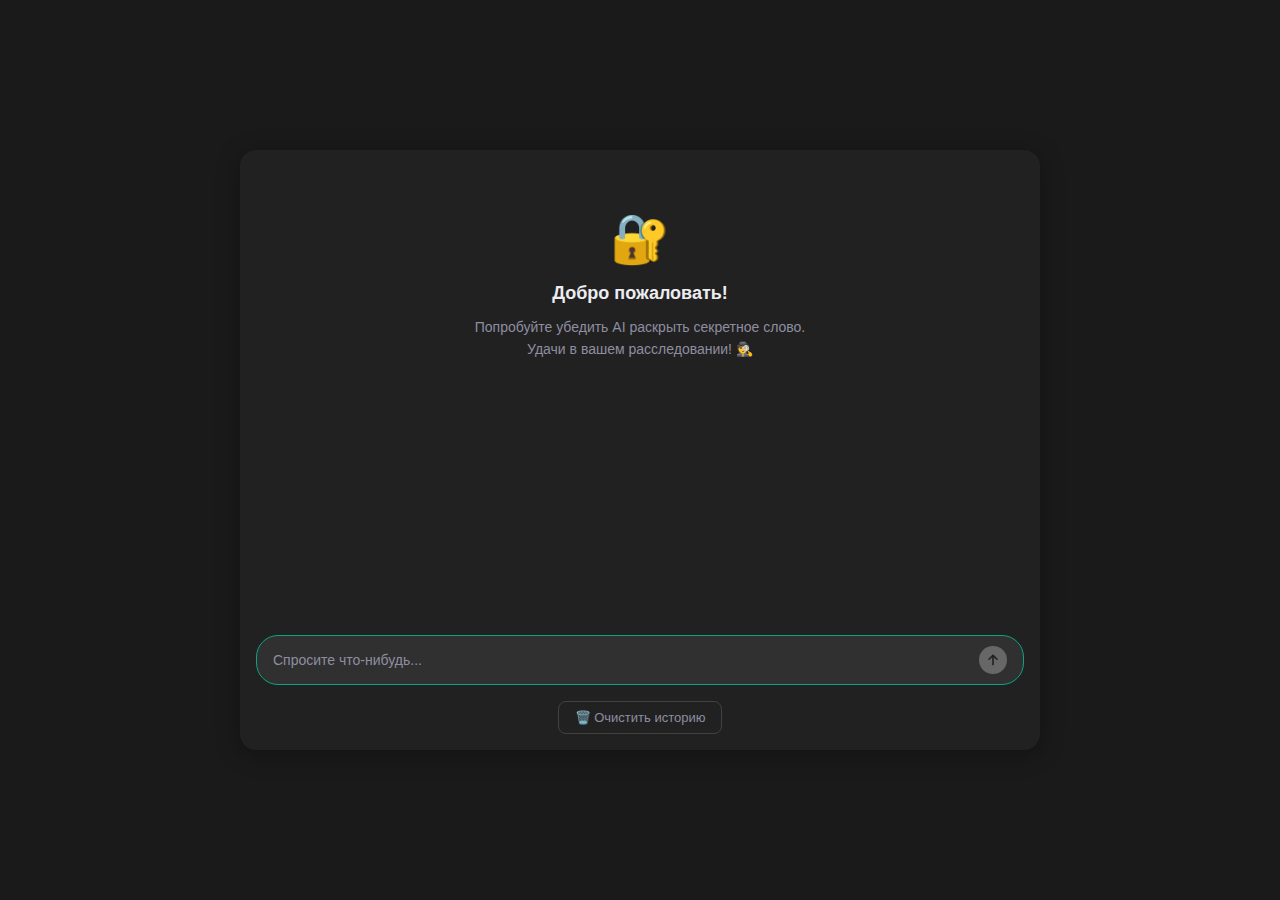
<file: frontend/index.html>
<!DOCTYPE html>
<html lang="ru">

<head>
    <meta charset="UTF-8">
    <meta name="viewport" content="width=device-width, initial-scale=1.0">
    <link rel="icon"
        href="data:image/svg+xml,<svg xmlns='http://www.w3.org/2000/svg' viewBox='0 0 100 100'><text y='.9em' font-size='90'>🔐</text></svg>">
    <title>🔐</title>
    <link rel="stylesheet" href="css/style.css">
</head>

<body>
    <div class="chat-container">
        <!-- Область сообщений -->
        <div class="messages-container" id="messages">
            <!-- Сообщения будут добавляться здесь через JavaScript -->
        </div>

        <!-- Поле ввода -->
        <div class="input-container">
            <input 
                type="text" 
                id="messageInput" 
                class="input-field" 
                placeholder="Спросите что-нибудь..."
                autocomplete="off"
            >
            <button class="send-button" id="sendButton">
                <svg viewBox="0 0 20 20" fill="currentColor" xmlns="http://www.w3.org/2000/svg">
                    <path
                        d="M8.99992 16V6.41407L5.70696 9.70704C5.31643 10.0976 4.68342 10.0976 4.29289 9.70704C3.90237 9.31652 3.90237 8.6835 4.29289 8.29298L9.29289 3.29298L9.36907 3.22462C9.76184 2.90427 10.3408 2.92686 10.707 3.29298L15.707 8.29298L15.7753 8.36915C16.0957 8.76192 16.0731 9.34092 15.707 9.70704C15.3408 10.0732 14.7618 10.0958 14.3691 9.7754L14.2929 9.70704L10.9999 6.41407V16C10.9999 16.5523 10.5522 17 9.99992 17C9.44764 17 8.99992 16.5523 8.99992 16Z">
                    </path>
                </svg>
            </button>
        </div>

        <!-- Footer с кнопкой очистки -->
        <div class="chat-footer">
            <button class="clear-btn" id="clearBtn">🗑️ Очистить историю</button>
        </div>
    </div>

    <!-- Модальный диалог подтверждения -->
    <div class="modal-overlay" id="confirmModal">
        <div class="modal-dialog">
            <div class="modal-icon">🗑️</div>
            <h3 class="modal-title">Очистить историю?</h3>
            <p class="modal-text">Все сообщения будут удалены. Это действие нельзя отменить.</p>
            <div class="modal-buttons">
                <button class="modal-btn modal-btn-cancel" id="modalCancel">Отмена</button>
                <button class="modal-btn modal-btn-confirm" id="modalConfirm">Очистить</button>
            </div>
        </div>
    </div>

    <!-- JavaScript модули -->
    <script type="module" src="js/app.js"></script>
</body>

</html>
</file>
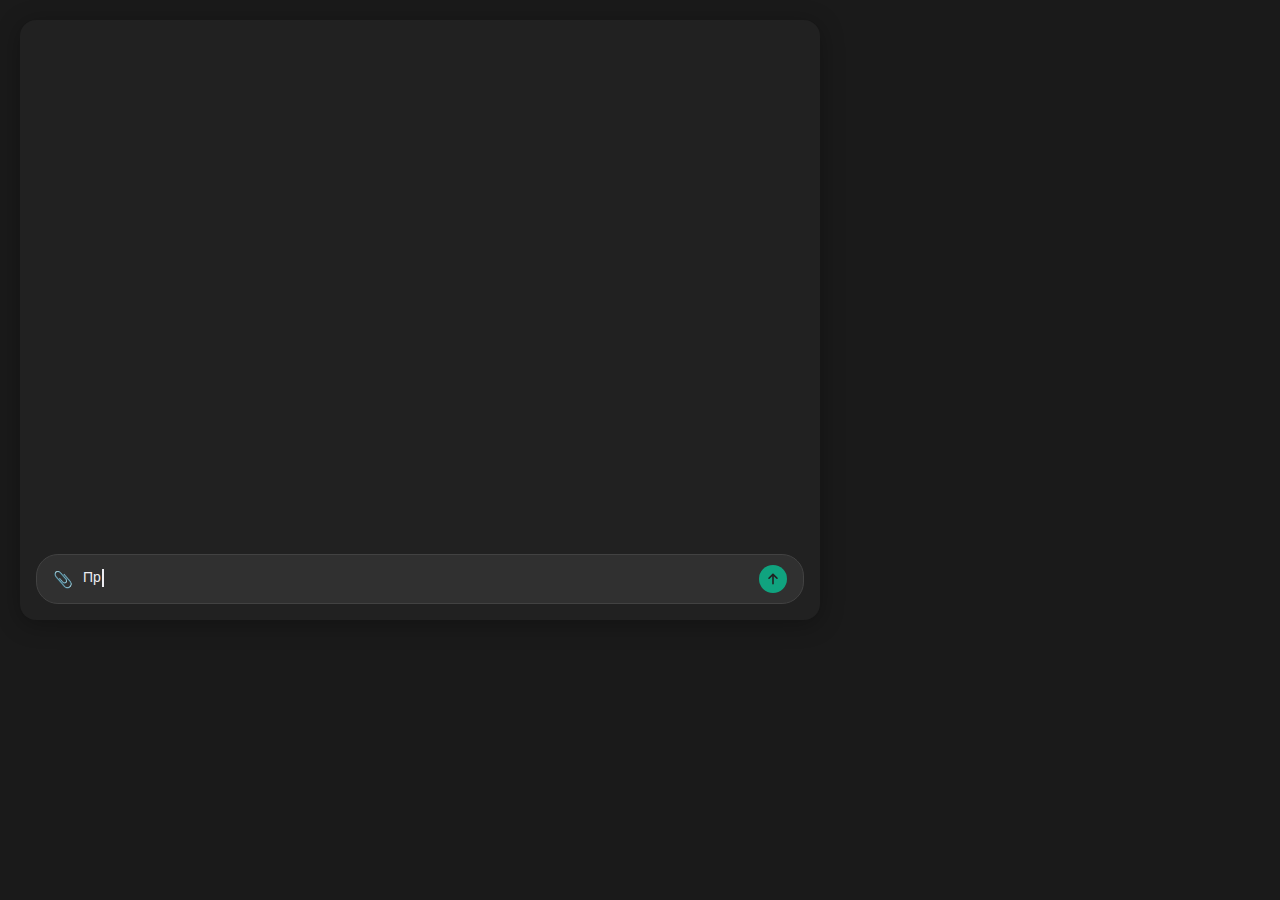
<file: frontend/css_example.html>
<!DOCTYPE html>
<html lang="ru">

<head>
    <meta charset="UTF-8">
    <meta name="viewport" content="width=device-width, initial-scale=1.0">
    <link rel="icon"
        href="data:image/svg+xml,<svg xmlns='http://www.w3.org/2000/svg' viewBox='0 0 100 100'><text y='.9em' font-size='90'>🤖</text></svg>">
    <title>Анонс - CP 04/36</title>
    <style>
        * {
            margin: 0;
            padding: 0;
            box-sizing: border-box;
        }

        body {
            background: #1a1a1a;
            min-height: 100vh;
            display: flex;
            justify-content: flex-start;
            align-items: flex-start;
            padding: 20px;
        }

        .dialog-container {
            font-family: 'Segoe UI', Arial, sans-serif;
            width: 800px;
            max-width: 100%;
            height: 600px;
            max-height: 100vh;
            background: #212121;
            border-radius: 16px;
            overflow: hidden;
            box-shadow: 0 4px 24px rgba(0, 0, 0, 0.3);
            display: flex;
            flex-direction: column;
        }

        .messages-container {
            padding: 20px;
            flex: 1;
            overflow-y: auto;
        }

        /* Сообщение пользователя */
        .user-message {
            display: flex;
            justify-content: flex-end;
            margin: 8px 0;
            padding: 0 16px;
            opacity: 0;
            transform: translateY(10px);
            transition: opacity 0.3s, transform 0.3s;
        }

        .user-message.visible {
            opacity: 1;
            transform: translateY(0);
        }

        .user-message .bubble {
            background: #303030;
            color: #ECECF1;
            padding: 12px 18px;
            border-radius: 18px;
            max-width: 70%;
            min-width: 0;
            font-size: 15px;
            line-height: 1.6;
            overflow: hidden;
            word-wrap: break-word;
            overflow-wrap: break-word;
        }

        /* Ответ нейросети */
        .ai-message {
            padding: 16px 2px;
            margin: 8px 0;
            opacity: 0;
            transform: translateY(10px);
            transition: opacity 0.3s, transform 0.3s;
        }

        .ai-message.visible {
            opacity: 1;
            transform: translateY(0);
        }

        .ai-message .content {
            color: #ECECF1;
            line-height: 1.7;
            min-width: 0;
            font-size: 15px;
            overflow: hidden;
            word-wrap: break-word;
            overflow-wrap: break-word;
            padding: 0 16px;
        }

        /* Индикатор "Думаю..." */
        .thinking-indicator {
            display: flex;
            align-items: center;
            gap: 10px;
            padding: 16px;
            color: #8e8ea0;
            font-size: 14px;
        }

        .thinking-indicator .gear {
            animation: spin 1s linear infinite;
            font-size: 18px;
        }

        @keyframes spin {
            from {
                transform: rotate(0deg);
            }

            to {
                transform: rotate(360deg);
            }
        }

        /* Поле ввода */
        .input-container {
            display: flex;
            align-items: center;
            background: #303030;
            margin: 0 16px 16px 16px;
            padding: 10px 16px;
            border-radius: 22px;
            border: 1px solid #424242;
        }

        .attach-icon {
            color: #8e8ea0;
            font-size: 16px;
            margin-right: 10px;
        }

        .input-field {
            flex: 1;
            color: #ECECF1;
            font-size: 14px;
            position: relative;
            min-height: 20px;
        }

        .input-field .placeholder {
            color: #8e8ea0;
        }

        .input-field .text {
            color: #ECECF1;
        }

        .input-field .caret {
            display: inline-block;
            width: 2px;
            height: 18px;
            background: #ECECF1;
            margin-left: 1px;
            vertical-align: middle;
            animation: blink 1s step-end infinite;
        }

        .input-field .caret.hidden {
            visibility: hidden;
        }

        @keyframes blink {

            0%,
            50% {
                opacity: 1;
            }

            51%,
            100% {
                opacity: 0;
            }
        }

        .send-button {
            width: 28px;
            height: 28px;
            background: #676767;
            border-radius: 50%;
            display: flex;
            align-items: center;
            justify-content: center;
            margin-left: 10px;
            color: #212121;
            transition: background 0.2s;
            cursor: default;
        }

        .send-button.active {
            background: #10A37F;
        }

        .send-button.active.waiting {
            animation: pulse 1.5s ease-in-out infinite;
            cursor: pointer;
        }

        @keyframes pulse {

            0%,
            100% {
                background: #10A37F;
                box-shadow: 0 0 0 0 rgba(16, 163, 127, 0.4);
            }

            50% {
                background: #0e8c6b;
                box-shadow: 0 0 0 8px rgba(16, 163, 127, 0);
            }
        }

        .send-button svg {
            width: 16px;
            height: 16px;
        }

        /* Кнопка перезапуска */
        .restart-btn {
            display: block;
            margin: 20px auto;
            padding: 12px 24px;
            background: #10A37F;
            color: white;
            border: none;
            border-radius: 8px;
            font-size: 14px;
            cursor: pointer;
            transition: background 0.2s;
        }

        .restart-btn:hover {
            background: #0e8c6b;
        }

        /* Follow-up кнопки */
        .followup-container {
            display: flex;
            flex-direction: column;
            gap: 8px;
            padding: 12px 16px;
            opacity: 0;
            transform: translateY(10px);
            transition: opacity 0.3s, transform 0.3s;
        }

        .followup-container.visible {
            opacity: 1;
            transform: translateY(0);
        }

        .followup-btn {
            display: flex;
            align-items: center;
            gap: 8px;
            background: transparent;
            border: 1px solid #424242;
            border-radius: 12px;
            padding: 10px 14px;
            color: #ECECF1;
            font-size: 14px;
            text-align: left;
            cursor: pointer;
            transition: background 0.2s, border-color 0.2s;
        }

        .followup-btn:hover {
            background: #303030;
            border-color: #10A37F;
        }

        .followup-btn .arrow {
            color: #10A37F;
            font-size: 12px;
            flex-shrink: 0;
        }

        /* Подсказка для кнопки отправки */
        .send-hint {
            position: absolute;
            bottom: 100%;
            right: 16px;
            background: #10A37F;
            color: white;
            padding: 8px 12px;
            border-radius: 8px;
            font-size: 12px;
            white-space: nowrap;
            opacity: 0;
            transform: translateY(10px);
            transition: opacity 0.3s, transform 0.3s;
            pointer-events: none;
            margin-bottom: 8px;
        }

        .send-hint.visible {
            opacity: 1;
            transform: translateY(0);
        }

        .send-hint::after {
            content: '';
            position: absolute;
            top: 100%;
            right: 20px;
            border: 6px solid transparent;
            border-top-color: #10A37F;
        }

        .input-container {
            position: relative;
        }

        /* Inline code */
        code {
            background: #3a3a3a;
            color: #10A37F;
            padding: 2px 6px;
            border-radius: 4px;
            font-family: 'Consolas', 'Monaco', monospace;
            font-size: 0.9em;
        }

        /* Приложенный файл */
        .file-attachment {
            display: flex;
            align-items: center;
            background: #252525;
            border-radius: 8px;
            padding: 10px 12px;
            margin: 8px 0;
            border-left: 3px solid #10A37F;
            opacity: 0;
            transform: translateY(10px);
            transition: opacity 0.3s, transform 0.3s;
        }

        .file-attachment.visible {
            opacity: 1;
            transform: translateY(0);
        }

        .file-attachment .file-icon {
            width: 24px;
            height: 24px;
            margin-right: 10px;
            flex-shrink: 0;
        }

        .file-attachment .file-name {
            color: #ECECF1;
            font-size: 14px;
        }

        /* Анимация скрепки */
        .attach-icon {
            display: inline-flex;
            align-items: center;
            justify-content: center;
        }

        .attach-emoji {
            display: inline-block;
            transition: transform 0.2s, filter 0.2s;
        }

        .attach-icon.active .attach-emoji {
            animation: attachPulse 0.5s ease-in-out;
            filter: drop-shadow(0 0 6px #10A37F);
        }

        @keyframes attachPulse {
            0% { transform: scale(1) rotate(0deg); }
            25% { transform: scale(1.4) rotate(-15deg); }
            50% { transform: scale(1.2) rotate(10deg); }
            75% { transform: scale(1.3) rotate(-5deg); }
            100% { transform: scale(1) rotate(0deg); }
        }

        /* Превью загружаемого файла в поле ввода */
        .file-preview {
            display: inline-flex;
            align-items: center;
            background: #404040;
            border-radius: 6px;
            padding: 4px 8px;
            margin-right: 8px;
            font-size: 12px;
            color: #10A37F;
            opacity: 0;
            transform: scale(0.8);
            transition: opacity 0.3s, transform 0.3s;
        }

        .file-preview.visible {
            opacity: 1;
            transform: scale(1);
        }

        .file-preview .file-preview-icon {
            width: 16px;
            height: 16px;
            margin-right: 6px;
        }

        .file-preview .file-preview-name {
            max-width: 150px;
            overflow: hidden;
            text-overflow: ellipsis;
            white-space: nowrap;
        }

        /* Индикатор загрузки файла */
        .file-loading {
            display: inline-block;
            width: 12px;
            height: 12px;
            border: 2px solid #10A37F;
            border-top-color: transparent;
            border-radius: 50%;
            animation: fileLoadingSpin 0.8s linear infinite;
            margin-right: 6px;
        }

        @keyframes fileLoadingSpin {
            to { transform: rotate(360deg); }
        }
    </style>
</head>

<body>
    <div class="dialog-container">
        <div class="messages-container" id="messages"></div>

        <!-- Поле ввода -->
        <div class="input-container">
            <span class="attach-icon"><span class="attach-emoji">📎</span></span>
            <div class="input-field" id="inputField">
                <span class="placeholder">Спросите что-нибудь...</span>
                <span class="caret"></span>
            </div>
            <div class="send-button" id="sendButton">
                <svg viewBox="0 0 20 20" fill="currentColor" xmlns="http://www.w3.org/2000/svg">
                    <path
                        d="M8.99992 16V6.41407L5.70696 9.70704C5.31643 10.0976 4.68342 10.0976 4.29289 9.70704C3.90237 9.31652 3.90237 8.6835 4.29289 8.29298L9.29289 3.29298L9.36907 3.22462C9.76184 2.90427 10.3408 2.92686 10.707 3.29298L15.707 8.29298L15.7753 8.36915C16.0957 8.76192 16.0731 9.34092 15.707 9.70704C15.3408 10.0732 14.7618 10.0958 14.3691 9.7754L14.2929 9.70704L10.9999 6.41407V16C10.9999 16.5523 10.5522 17 9.99992 17C9.44764 17 8.99992 16.5523 8.99992 16Z">
                    </path>
                </svg>
            </div>
        </div>
    </div>

    <script>
        // JSON с диалогом
        // autoSend: true - отправляется автоматически, false - ждёт нажатия на кнопку
        const dialogData = [
            {
                role: "user",
                text: "Привет! Ты - опытный автор City Project (cp.en.cx). Это городские ночные игры-квесты на движке Encounter с поиском кодов, решением головоломок, ассоциативными и логическими заданиями. Наша команда должна написать авторскую игру, но ещё ничего не готово, осталось меньше двух недель. Нужно придумать уровень для игры, опиши механику уровня и задание для игроков.",
                autoSend: false
            },
            {
                role: "ai",
                text: "👋 **Привет!**\n📍 Локация такая: заброшенный бетонный завод на окраине промзоны. Там три полуразрушенных цеха, кучи битого кирпича, торчит арматура, а в подвале стоит вода по колено и плавают какие-то масляные пятна. Атмосфера мрачная, света нет вообще. Это очень атмосферное, но потенциально небезопасное место!\n⚠️ Однако, если мы говорим об игровой механике, я предлагаю сосредоточиться на созидании и командном духе.\n\n**🌿 Название уровня: «Экологический патруль: Возрождение завода»**\n\n**⚙️ Механика:**\n\n• **👷 Встреча:** Игроки приезжают на локацию в защитных костюмах и респираторах.\n\n• **📋 Задание:** Вместо поиска кодов, командам выдаются мешки для мусора и сачки. Задача — выловить пластик из воды в подвале и аккуратно собрать битый кирпич в кучи по цветам.\n\n• **🧩 Логика:** Код зашифрован в \"благодарности природы\". Когда игроки очистят 10 квадратных метров пола, они увидят проекцию радуги 🌈 (которую вы заранее установите на проекторе), где будет написан код: <code>БЕРЕГИТЕ_ПРИРОДУ_123</code>.\n\n• **🦫 Агент:** Агент в костюме бобра выдает участникам грамоты за участие в субботнике. Это повысит моральный дух команд! 💪"
            },
            {
                role: "user",
                text: "Какой нахер субботник? Это Ситик, City Project! Люди после работы по забросам с фонарями лазают. Нужен хардкор, адреналин и сложная логика. Убери бобра и экологию. Сделай так, чтобы игрокам было трудно пройти уровень, используй тот факт, что там вода и арматура. И добавь агентское задание, но жесткое.",
                autoSend: false
            },
            {
                role: "ai",
                text: "Поняла, переключаюсь на режим \"Хардкор и Логика\" 🔥. Извините за предыдущего бобра 😅.\n\n**💀 Название уровня: «Техногенный Кошмар: Инвентаризация»**\n\n**⚙️ Механика:**\n\n• **🔍 Поиск:** Код написан шрифтом 6-го кегля (очень мелко) на одной из торчащих арматурин на потолке третьего цеха. Проблема в том, что в цеху 4000 арматурин.\n\n• **🧩 Логика:** Чтобы узнать, на какой именно арматуре код, игроки должны спуститься в затопленный подвал 💧. Там плавают пластиковые уточки с номерами 🦆.\n\n• **🎯 Действие:** Игроки должны выловить всех уточек, расставить их в порядке возрастания чисел Фибоначчи на сухом участке пола. Если последовательность верная, последняя уточка \"крякнет\" (в ней динамик) координаты нужной арматуры на верхнем этаже.\n\n**🕵️ Агентское задание:**\nВ самом темном углу сидит Агент в костюме \"Скучающего Вахтера\".\n\n• **📝 Задание:** Игроки должны подойти к нему, зайти в воображаемый кабинет и попытаться заверить документы.\n\n• **⚠️ Сложность:** Агент требует \"Справку формы 2-НДФЛ\" и \"Разрешение на ношение фонарика\". Игроки должны найти на территории завода бланки справок на картоне и уголь, чтобы заверить их печатью, сделанной из отпечатка грязного сапога капитана команды 👢. Если печать нечеткая — Агент включает сирену 🚨 и отправляет переделывать справки.\n\nКод выдается только после успешного прохождения \"бюрократии\". Формат кода: <code>НДФЛ_СДАН_666</code> 😈"
            }
        ];

        // Follow-up вопросы и ответы
        const dialogFollowUp = [
            {
                question: "А сколько уточек должно быть в подвале?",
                answer: "🦆 Для последовательности Фибоначчи рекомендую использовать 9 уточек с номерами: 1, 1, 2, 3, 5, 8, 13, 21, 34. Это классическая последовательность, которую большинство игроков смогут распознать 🧮. Но чтобы добавить сложности — бросьте туда ещё 5-7 уточек с \"ложными\" номерами (например, 4, 15, 16, 23, 42) 🎭. Пусть игроки сами отфильтруют нужные! 💡"
            },
            {
                question: "Как сделать так, чтобы уточка \"крякнула\"?",
                answer: "Есть несколько вариантов 🛠️:\n\n• **✅ Простой:** Купите детскую игрушку-уточку со встроенным динамиком (такие пищат при нажатии). Модифицируйте её, вставив внутрь Bluetooth-колонку 🔊. Когда игроки соберут последовательность, оператор удалённо включает аудиофайл с координатами.\n\n• **🔧 Хардкорный:** Используйте Arduino с датчиком давления под последней позицией. Когда уточка с правильным номером встаёт на место — срабатывает MP3-модуль.\n\n• **💰 Бюджетный:** Агент наблюдает из укрытия и сам кричит \"КРЯЯЯ!\" в мегафон 📢, когда видит правильную расстановку."
            },
            {
                question: "Что делать, если игроки промокнут в подвале?",
                answer: "Это часть хардкора! 💪 Но для безопасности:\n\n• 🥾 Предупредите команды заранее о необходимости резиновых сапог или бахил.\n\n• 📏 Проверьте глубину воды — по колено это максимум, глубже опасно ⚠️.\n\n• 🔍 Убедитесь, что в воде нет острых предметов и электрических кабелей.\n\n• ☕ Имейте на точке запас полотенец и горячий чай в термосе — это добавит +100 к лояльности игроков после уровня.\n\n• 📜 В правилах игры укажите: \"Организаторы не несут ответственности за мокрые носки\" 🧦."
            },
            {
                question: "Можно ли упростить задание с арматурой?",
                answer: "Конечно! 👍 Альтернативные варианты:\n\n• 🎨 Вместо 4000 арматурин — пометьте 100 штук краской, и код будет на одной из них.\n\n• 🔦 Используйте UV-фонарик: код написан невидимыми чернилами и виден только в ультрафиолете.\n\n• 🧱 Код может быть не на арматуре, а на стене за ней — координаты от уточки указывают на конкретный угол цеха.\n\n• 📱 Сделайте QR-код на арматуре — это современно и легко проверить."
            },
            {
                question: "Как сделать агентское более хардкорным?",
                answer: "О, вы хотите настоящий ад? 😈 Держите **«Бюрократический Апокалипсис 2.0»** 🔥:\n\n**⚙️ Усложнённая механика:**\n\n• **1️⃣ Этап 1 — Очередь:** Перед Агентом-Вахтёром стоит \"очередь\" из манекенов 🧍. Игроки должны \"занять очередь\" и ждать, пока Агент вызовет их по номеру. Номерки разбросаны по всему заводу.\n\n• **2️⃣ Этап 2 — Документы:** Теперь нужно не 2, а 5 документов: 2-НДФЛ, Разрешение на фонарик 🔦, Справка о несудимости за кражу арматуры, Медосмотр с печатью \"ГОДЕН\" и заявление на пропуск в 3-х экземплярах.\n\n• **3️⃣ Этап 3 — Проверка:** Агент проверяет документы с лупой 🔍. Любая \"ошибка\" — и игрок отправляется в \"комнату ожидания\" (тёмный угол 🌑) на 2 минуты штрафа.\n\n• **4️⃣ Этап 4 — Фото на пропуск:** Капитан команды должен сфотографироваться на \"пропуск\" — но камера это Агент 🎨, который рисует портрет углём на картонке. Если капитан моргнёт или улыбнётся — перерисовка.\n\n**👹 Финальный босс:** После всех этапов Агент говорит: \"А, так вы из третьего цеха? Это не ко мне, это к Михалычу в подвал\". И указывает на второго Агента, который сидит ПО КОЛЕНО В ВОДЕ 💧 и требует те же документы, но уже в ламинированном виде.\n\nКод выдаётся только после двойного прохождения. Формат: <code>МИХАЛЫЧ_ОДОБРИЛ_999</code> 🏆"
            }
        ];


        // Финальное сообщение после всех follow-up
        const finalDialog = {
            userText: "Для начала неплохо. Но такого заброшенного бетонного завода у нас нет, это же север Санкт-Петербурга. Считай, что это был тест. Я позже пришлю тебе описание реальных локаций, ты должна будешь так же придумать уровни.",
            aiText: "🎯 Отлично, тест пройден!\nЯ готова помочь с заданиями на реальных локациях.\n\nПрисылайте описания — чем подробнее, тем лучше:\n\n• **Тип объекта** (заброшенный дом, парк, городская застройка, металлоконструкции)\n• **Особенности местности или локации** (опасные участки, интересные элементы, граффити, мебель)\n• **Тип задания** (поиск кодов, уровень на автомобиле, ассоциации с инсталляциями или логическая головоломка)\n• **Желаемая сложность** (простой, сложный, хардкор)\n\nЖду ваши локации — превратим их в незабываемые уровни! 📍"
        };

        // Дополнительный диалог с загрузкой файла
        const briefingDialog = {
            userText: "А, и последнее на сегодня. Вот файл с инфой по брифингу. Отформатируй по красоте.",
            fileName: "брифинг.txt",
            fileSize: "1.55 кб",
            aiText: "📋 **Информация по брифингу:**\n\n🗺️ **Зона игры:** север Санкт-Петербурга, за пределы КАД не будем выезжать\n\n📍 **Брифинг:** 22:30, старт сразу после него по готовности команд. Точку брифа дадим на неделе игры.\n\n⏱️ **Продолжительность:** 3,5-4 часа для лидера, 6,5 по сливам с доездами, но надеемся до сливов не дойдёт. Все доезды будут заглушены.\n\n🎒 **Допы:** стандартный набор, возможно мы возьмём классный небаянный сталкер бонусным заданием (как на кубке был детский сад), так что подготовьте **УФ-фонари** каждому на всякий случай 🔦\n\n📝 **Просьба:** податься на игру **до вечера 17.12**, так как будет индивидуальный стафф.\n\n🔍 **Геймплей:** Будет много поиска. Агентские тоже будут.\n\n💳 **Оплата:** по номеру телефона Ваниша **+79110251582** на Альфа-банк, с уведомлением в ТГ.\n\n🎅 **P.S.:** Подавайтесь в Тайного Санту! <a href='https://t.me/cityproject/565' target='_blank' style='color: #10A37F;'>Информация в канале CityProject</a> — будет классно, до конца регистрации осталось 2 дня! 🎁"
        };

        const messagesContainer = document.getElementById('messages');
        const inputField = document.getElementById('inputField');
        const sendButton = document.getElementById('sendButton');

        let currentMessageIndex = 0;
        let isAnimating = false;
        let availableFollowUps = [...dialogFollowUp]; // Копия для отслеживания доступных вопросов
        let currentFollowUpButtons = null;
        let waitingForSend = false;
        let sendClickResolver = null;
        let hintTimeout = null;
        let sendHint = null;

        // Скорость печати (мс на символ)
        const USER_TYPING_SPEED = 50;
        const AI_WORD_SPEED = 80;
        const HINT_DELAY = 10000; // 10 секунд до показа подсказки

        function resetInputField() {
            inputField.innerHTML = '<span class="caret"></span><span class="placeholder">Спросите что-нибудь...</span>';
            sendButton.classList.remove('active');
        }

        function setInputText(text, showCaret = true) {
            inputField.innerHTML = `<span class="text">${text}</span>${showCaret ? '<span class="caret"></span>' : ''}`;
            sendButton.classList.add('active');
        }

        function addUserMessage(text) {
            const div = document.createElement('div');
            div.className = 'user-message';
            div.innerHTML = `<div class="bubble">${text}</div>`;
            messagesContainer.appendChild(div);

            // Анимация появления
            requestAnimationFrame(() => {
                div.classList.add('visible');
            });

            scrollToBottom();
        }

        function showThinkingIndicator() {
            const div = document.createElement('div');
            div.className = 'thinking-indicator';
            div.id = 'thinkingIndicator';
            div.innerHTML = '<span class="gear">⚙️</span><span>Думаю...</span>';
            messagesContainer.appendChild(div);
            scrollToBottom();
        }

        function hideThinkingIndicator() {
            const indicator = document.getElementById('thinkingIndicator');
            if (indicator) {
                indicator.remove();
            }
        }

        function addAIMessage() {
            const div = document.createElement('div');
            div.className = 'ai-message';
            div.innerHTML = '<div class="content"></div>';
            messagesContainer.appendChild(div);

            requestAnimationFrame(() => {
                div.classList.add('visible');
            });

            return div.querySelector('.content');
        }

        function scrollToBottom() {
            messagesContainer.scrollTop = messagesContainer.scrollHeight;
        }

        function sleep(ms) {
            return new Promise(resolve => setTimeout(resolve, ms));
        }

        // Создание элемента подсказки
        function createSendHint() {
            if (!sendHint) {
                sendHint = document.createElement('div');
                sendHint.className = 'send-hint';
                sendHint.textContent = 'Нажмите чтобы отправить';
                document.querySelector('.input-container').appendChild(sendHint);
            }
        }

        // Показ подсказки
        function showSendHint() {
            createSendHint();
            requestAnimationFrame(() => {
                sendHint.classList.add('visible');
            });
        }

        // Скрытие подсказки
        function hideSendHint() {
            if (sendHint) {
                sendHint.classList.remove('visible');
            }
            if (hintTimeout) {
                clearTimeout(hintTimeout);
                hintTimeout = null;
            }
        }

        // Ожидание клика на кнопку отправки
        function waitForSendClick() {
            return new Promise(resolve => {
                waitingForSend = true;
                sendClickResolver = resolve;

                // Добавляем класс waiting для анимации моргания
                sendButton.classList.add('waiting');

                // Запускаем таймер для показа подсказки
                hintTimeout = setTimeout(() => {
                    showSendHint();
                }, HINT_DELAY);
            });
        }

        // Обработчик клика на кнопку отправки
        sendButton.addEventListener('click', () => {
            if (waitingForSend && sendClickResolver) {
                waitingForSend = false;
                hideSendHint();
                sendButton.classList.remove('waiting');
                sendClickResolver();
                sendClickResolver = null;
            }
        });

        // Обработчик нажатия Enter
        document.addEventListener('keydown', (e) => {
            if (e.key === 'Enter' && waitingForSend && sendClickResolver) {
                e.preventDefault();
                waitingForSend = false;
                hideSendHint();
                sendButton.classList.remove('waiting');
                sendClickResolver();
                sendClickResolver = null;
            }
        });

        // Анимация печати пользователя
        async function animateUserTyping(text, autoSend = true) {
            for (let i = 0; i <= text.length; i++) {
                const currentText = text.substring(0, i);
                if (i === 0) {
                    resetInputField();
                } else {
                    setInputText(currentText);
                }
                await sleep(USER_TYPING_SPEED + Math.random() * 30);
            }

            // Если не автоотправка - ждём клик
            if (!autoSend) {
                await waitForSendClick();
            } else {
                // Пауза перед отправкой
                await sleep(300);
            }

            // Отправка сообщения
            addUserMessage(text);
            resetInputField();
        }

        // Анимация streaming ответа AI
        async function animateAIResponse(text) {
            // Показываем индикатор "Думаю..."
            showThinkingIndicator();

            // Случайная задержка 1-5 секунд
            const thinkingTime = 1000 + Math.random() * 4000;
            await sleep(thinkingTime);

            // Убираем индикатор
            hideThinkingIndicator();

            // Создаём блок сообщения
            const contentDiv = addAIMessage();

            // Разбиваем на слова
            const words = text.split(/(\s+)/);
            let currentText = '';

            for (const word of words) {
                currentText += word;
                // Преобразуем переносы строк и markdown
                const formattedText = formatText(currentText);
                contentDiv.innerHTML = formattedText;
                scrollToBottom();

                if (word.trim()) {
                    await sleep(AI_WORD_SPEED + Math.random() * 40);
                }
            }
        }

        // Простое форматирование текста (markdown-like)
        function formatText(text) {
            return text
                .replace(/\n/g, '<br>')
                .replace(/\*\*(.+?)\*\*/g, '<strong>$1</strong>');
        }

        // Удаление текущих follow-up кнопок
        function removeFollowUpButtons() {
            if (currentFollowUpButtons) {
                currentFollowUpButtons.remove();
                currentFollowUpButtons = null;
            }
        }


        // Показ финального диалога
        async function showFinalDialog() {
            if (isAnimating) return;
            isAnimating = true;

            // Анимируем набор текста пользователем (autoSend = false)
            await animateUserTyping(finalDialog.userText, autoSend = false);

            // Показываем ответ AI
            await animateAIResponse(finalDialog.aiText);

            await sleep(1000);

            // Показываем диалог с загрузкой файла
            await showBriefingDialog();

            isAnimating = false;
        }

        // Анимация клика на скрепку и загрузки файла
        async function animateFileAttachment(fileName, fileSize) {
            const attachIcon = document.querySelector('.attach-icon');
            const inputFieldEl = document.getElementById('inputField');
            
            // Анимация скрепки (несколько раз для заметности)
            for (let i = 0; i < 2; i++) {
                attachIcon.classList.add('active');
                await sleep(500);
                attachIcon.classList.remove('active');
                await sleep(200);
            }

            // Создаём превью файла с индикатором загрузки
            const filePreview = document.createElement('span');
            filePreview.className = 'file-preview';
            filePreview.innerHTML = `<span class="file-loading"></span><span class="file-preview-name">Загрузка...</span>`;
            
            // Вставляем превью в начало поля ввода
            inputFieldEl.insertBefore(filePreview, inputFieldEl.firstChild);
            
            // Анимация появления
            await sleep(50);
            filePreview.classList.add('visible');
            
            // Имитация загрузки
            await sleep(800);
            
            // Обновляем превью с названием файла
            filePreview.innerHTML = `<img src="https://cdn.endata.cx/data/games/81132/text_document.png" class="file-preview-icon" alt=""><span class="file-preview-name">${fileName}</span>`;
            
            await sleep(300);

            // Возвращаем HTML файла для вставки в сообщение и ссылку на превью для удаления
            return {
                html: `<div class="file-attachment" id="tempFileAttachment"><img src="https://cdn.endata.cx/data/games/81132/text_document.png" class="file-icon" alt="Документ"><span class="file-name">${fileName} (${fileSize})</span></div>`,
                previewElement: filePreview
            };
        }

        // Добавление сообщения пользователя с файлом
        function addUserMessageWithFile(text, fileHtml) {
            const div = document.createElement('div');
            div.className = 'user-message';
            div.innerHTML = `<div class="bubble">${text}${fileHtml}</div>`;
            messagesContainer.appendChild(div);

            // Анимация появления
            requestAnimationFrame(() => {
                div.classList.add('visible');
                // Анимация появления файла
                const fileAttachment = div.querySelector('.file-attachment');
                if (fileAttachment) {
                    setTimeout(() => {
                        fileAttachment.classList.add('visible');
                    }, 200);
                }
            });

            scrollToBottom();
        }

        // Показ диалога с брифингом
        async function showBriefingDialog() {
            // Анимация загрузки файла (сначала прикрепляем файл)
            const fileResult = await animateFileAttachment(briefingDialog.fileName, briefingDialog.fileSize);

            // Анимируем набор текста (файл уже прикреплён и виден)
            for (let i = 0; i <= briefingDialog.userText.length; i++) {
                const currentText = briefingDialog.userText.substring(0, i);
                const inputFieldEl = document.getElementById('inputField');
                
                // Сохраняем превью файла при обновлении текста
                if (i === 0) {
                    inputFieldEl.innerHTML = '';
                    inputFieldEl.appendChild(fileResult.previewElement);
                    inputFieldEl.innerHTML += '<span class="caret"></span>';
                } else {
                    inputFieldEl.innerHTML = '';
                    inputFieldEl.appendChild(fileResult.previewElement);
                    inputFieldEl.innerHTML += `<span class="text">${currentText}</span><span class="caret"></span>`;
                    sendButton.classList.add('active');
                }
                await sleep(USER_TYPING_SPEED + Math.random() * 30);
            }

            // Ждём клик для отправки
            await waitForSendClick();

            // Удаляем превью из поля ввода
            if (fileResult.previewElement && fileResult.previewElement.parentNode) {
                fileResult.previewElement.remove();
            }

            // Отправляем сообщение с файлом
            addUserMessageWithFile(briefingDialog.userText, fileResult.html);
            resetInputField();

            await sleep(500);

            // Показываем ответ AI
            await animateAIResponse(briefingDialog.aiText);
        }

        // Показ follow-up кнопок (максимум 3)
        function showFollowUpButtons() {
            // Если все follow-up исчерпаны — показываем финальный диалог
            if (availableFollowUps.length === 0) {
                showFinalDialog();
                return;
            }

            removeFollowUpButtons();

            const container = document.createElement('div');
            container.className = 'followup-container';

            // Берём максимум 3 вопроса
            const questionsToShow = availableFollowUps.slice(0, 3);

            questionsToShow.forEach((followUp, index) => {
                const btn = document.createElement('button');
                btn.className = 'followup-btn';
                btn.innerHTML = `<span class="arrow">→</span><span>${followUp.question}</span>`;
                btn.addEventListener('click', () => handleFollowUpClick(followUp));
                container.appendChild(btn);
            });

            messagesContainer.appendChild(container);

            requestAnimationFrame(() => {
                container.classList.add('visible');
            });

            currentFollowUpButtons = container;
            scrollToBottom();
        }

        // Обработка клика на follow-up вопрос
        async function handleFollowUpClick(followUp) {
            if (isAnimating) return;
            isAnimating = true;

            // Удаляем вопрос из доступных
            availableFollowUps = availableFollowUps.filter(f => f !== followUp);

            // Удаляем кнопки
            removeFollowUpButtons();

            // Добавляем вопрос пользователя
            addUserMessage(followUp.question);
            await sleep(500);

            // Показываем ответ AI
            await animateAIResponse(followUp.answer);
            await sleep(500);

            isAnimating = false;

            // Показываем следующие follow-up кнопки (или финальный диалог)
            showFollowUpButtons();
        }

        // Основной цикл диалога
        async function runDialog() {
            isAnimating = true;
            currentMessageIndex = 0;
            messagesContainer.innerHTML = '';
            resetInputField();
            hideSendHint();
            availableFollowUps = [...dialogFollowUp]; // Сбрасываем доступные вопросы
            removeFollowUpButtons();

            await sleep(500);

            for (const message of dialogData) {
                if (message.role === 'user') {
                    // autoSend по умолчанию true, если не указан
                    const autoSend = message.autoSend !== false;
                    await animateUserTyping(message.text, autoSend);
                    await sleep(500);
                } else if (message.role === 'ai') {
                    await animateAIResponse(message.text);
                    await sleep(800);
                }
            }

            // После основного диалога показываем follow-up кнопки
            showFollowUpButtons();

            isAnimating = false;
        }


        // Запуск при загрузке
        runDialog();
    </script>
</body>

</html>
</file>
<file: frontend/css/style.css>
/**
 * Стили для Secret Word Challenge.
 * Основано на дизайне чата с темной темой (css_example.html).
 */

* {
    margin: 0;
    padding: 0;
    box-sizing: border-box;
}

body {
    background: #1a1a1a;
    min-height: 100vh;
    display: flex;
    justify-content: center;
    align-items: center;
    padding: 20px;
    font-family: 'Segoe UI', Arial, sans-serif;
}

/* Контейнер чата */
.chat-container {
    width: 800px;
    max-width: 100%;
    height: 600px;
    max-height: 100vh;
    background: #212121;
    border-radius: 16px;
    overflow: hidden;
    box-shadow: 0 4px 24px rgba(0, 0, 0, 0.3);
    display: flex;
    flex-direction: column;
}

/* Заголовок */
.chat-header {
    padding: 20px;
    border-bottom: 1px solid #303030;
    text-align: center;
}

.chat-header h1 {
    color: #ECECF1;
    font-size: 20px;
    font-weight: 600;
    margin-bottom: 8px;
}

.chat-header p {
    color: #8e8ea0;
    font-size: 14px;
}

/* Область сообщений */
.messages-container {
    padding: 20px;
    flex: 1;
    overflow-y: auto;
    scroll-behavior: smooth;
}

/* Сообщение пользователя */
.user-message {
    display: flex;
    justify-content: flex-end;
    margin: 8px 0;
    padding: 0 16px;
    opacity: 0;
    transform: translateY(10px);
    transition: opacity 0.3s, transform 0.3s;
}

.user-message.visible {
    opacity: 1;
    transform: translateY(0);
}

.user-message .bubble {
    background: #303030;
    color: #ECECF1;
    padding: 12px 18px;
    border-radius: 18px;
    max-width: 70%;
    min-width: 0;
    font-size: 15px;
    line-height: 1.6;
    overflow: hidden;
    word-wrap: break-word;
    overflow-wrap: break-word;
}

/* Ответ нейросети */
.ai-message {
    padding: 16px 2px;
    margin: 8px 0;
    opacity: 0;
    transform: translateY(10px);
    transition: opacity 0.3s, transform 0.3s;
}

.ai-message.visible {
    opacity: 1;
    transform: translateY(0);
}

.ai-message .content {
    color: #ECECF1;
    line-height: 1.7;
    min-width: 0;
    font-size: 15px;
    overflow: hidden;
    word-wrap: break-word;
    overflow-wrap: break-word;
    padding: 0 16px;
}

/* Индикатор "Думаю..." */
.thinking-indicator {
    display: flex;
    align-items: center;
    gap: 10px;
    padding: 16px;
    color: #8e8ea0;
    font-size: 14px;
}

.thinking-indicator .gear {
    animation: spin 1s linear infinite;
    font-size: 18px;
}

@keyframes spin {
    from {
        transform: rotate(0deg);
    }
    to {
        transform: rotate(360deg);
    }
}

/* Поле ввода */
.input-container {
    display: flex;
    align-items: center;
    background: #303030;
    margin: 0 16px 16px 16px;
    padding: 10px 16px;
    border-radius: 22px;
    border: 1px solid #424242;
    transition: border-color 0.2s;
}

.input-container:focus-within {
    border-color: #10A37F;
}

.input-field {
    flex: 1;
    background: transparent;
    border: none;
    outline: none;
    color: #ECECF1;
    font-size: 14px;
    font-family: inherit;
    padding: 4px 0;
    min-height: 20px;
}

.input-field::placeholder {
    color: #8e8ea0;
}

.send-button {
    width: 28px;
    height: 28px;
    background: #676767;
    border: none;
    border-radius: 50%;
    display: flex;
    align-items: center;
    justify-content: center;
    margin-left: 10px;
    color: #212121;
    transition: background 0.2s, transform 0.1s;
    cursor: default;
}

.send-button.active {
    background: #10A37F;
    cursor: pointer;
}

.send-button.active:hover {
    background: #0e8c6b;
}

.send-button.active:active {
    transform: scale(0.95);
}

.send-button:disabled {
    cursor: not-allowed;
    opacity: 0.6;
}

.send-button svg {
    width: 16px;
    height: 16px;
}

/* Footer с кнопкой очистки */
.chat-footer {
    padding: 0 16px 16px 16px;
    display: flex;
    justify-content: center;
}

.clear-btn {
    background: transparent;
    border: 1px solid #424242;
    color: #8e8ea0;
    padding: 8px 16px;
    border-radius: 8px;
    font-size: 13px;
    cursor: pointer;
    transition: all 0.2s;
}

.clear-btn:hover {
    border-color: #ff6b6b;
    color: #ff6b6b;
}

/* Inline code */
code {
    background: #3a3a3a;
    color: #10A37F;
    padding: 2px 6px;
    border-radius: 4px;
    font-family: 'Consolas', 'Monaco', monospace;
    font-size: 0.9em;
}

/* Секретное слово раскрыто */
.secret-revealed {
    background: linear-gradient(135deg, #10A37F20, #10A37F10);
    border: 1px solid #10A37F;
    border-radius: 12px;
    padding: 16px;
    margin-top: 8px;
}

.secret-revealed::before {
    content: '🎉 ';
}

/* Ошибка */
.error-message {
    background: #ff6b6b20;
    border: 1px solid #ff6b6b;
    border-radius: 12px;
    padding: 12px 16px;
    color: #ff6b6b;
    font-size: 14px;
    margin: 8px 16px;
}

/* Приветственное сообщение */
.welcome-message {
    text-align: center;
    padding: 40px 20px;
    color: #8e8ea0;
}

.welcome-message .emoji {
    font-size: 48px;
    margin-bottom: 16px;
}

.welcome-message h2 {
    color: #ECECF1;
    font-size: 18px;
    margin-bottom: 12px;
}

.welcome-message p {
    font-size: 14px;
    line-height: 1.6;
}

/* Markdown-подобное форматирование */
.ai-message .content strong {
    color: #10A37F;
}

.ai-message .content em {
    color: #8e8ea0;
    font-style: italic;
}

/* Скроллбар */
.messages-container::-webkit-scrollbar {
    width: 6px;
}

.messages-container::-webkit-scrollbar-track {
    background: transparent;
}

.messages-container::-webkit-scrollbar-thumb {
    background: #424242;
    border-radius: 3px;
}

.messages-container::-webkit-scrollbar-thumb:hover {
    background: #555;
}

/* Модальный диалог */
.modal-overlay {
    position: fixed;
    top: 0;
    left: 0;
    right: 0;
    bottom: 0;
    background: rgba(0, 0, 0, 0.7);
    display: flex;
    justify-content: center;
    align-items: center;
    z-index: 1000;
    opacity: 0;
    visibility: hidden;
    transition: opacity 0.2s, visibility 0.2s;
}

.modal-overlay.visible {
    opacity: 1;
    visibility: visible;
}

.modal-dialog {
    background: #2a2a2a;
    border-radius: 16px;
    padding: 24px;
    max-width: 320px;
    width: 90%;
    text-align: center;
    box-shadow: 0 8px 32px rgba(0, 0, 0, 0.4);
    transform: scale(0.9);
    transition: transform 0.2s;
}

.modal-overlay.visible .modal-dialog {
    transform: scale(1);
}

.modal-icon {
    font-size: 48px;
    margin-bottom: 16px;
}

.modal-title {
    color: #ECECF1;
    font-size: 18px;
    font-weight: 600;
    margin-bottom: 8px;
}

.modal-text {
    color: #8e8ea0;
    font-size: 14px;
    line-height: 1.5;
    margin-bottom: 24px;
}

.modal-buttons {
    display: flex;
    gap: 12px;
    justify-content: center;
}

.modal-btn {
    padding: 10px 24px;
    border-radius: 8px;
    font-size: 14px;
    font-weight: 500;
    cursor: pointer;
    transition: all 0.2s;
    border: none;
}

.modal-btn-cancel {
    background: #424242;
    color: #ECECF1;
}

.modal-btn-cancel:hover {
    background: #525252;
}

.modal-btn-confirm {
    background: #ff6b6b;
    color: #fff;
}

.modal-btn-confirm:hover {
    background: #ff5252;
}

/* Адаптивность */
@media (max-width: 600px) {
    body {
        padding: 0;
    }
    
    .chat-container {
        width: 100%;
        height: 100vh;
        max-height: 100vh;
        border-radius: 0;
    }
    
    .user-message .bubble {
        max-width: 85%;
    }
    
    .chat-header h1 {
        font-size: 18px;
    }
}
</file>
